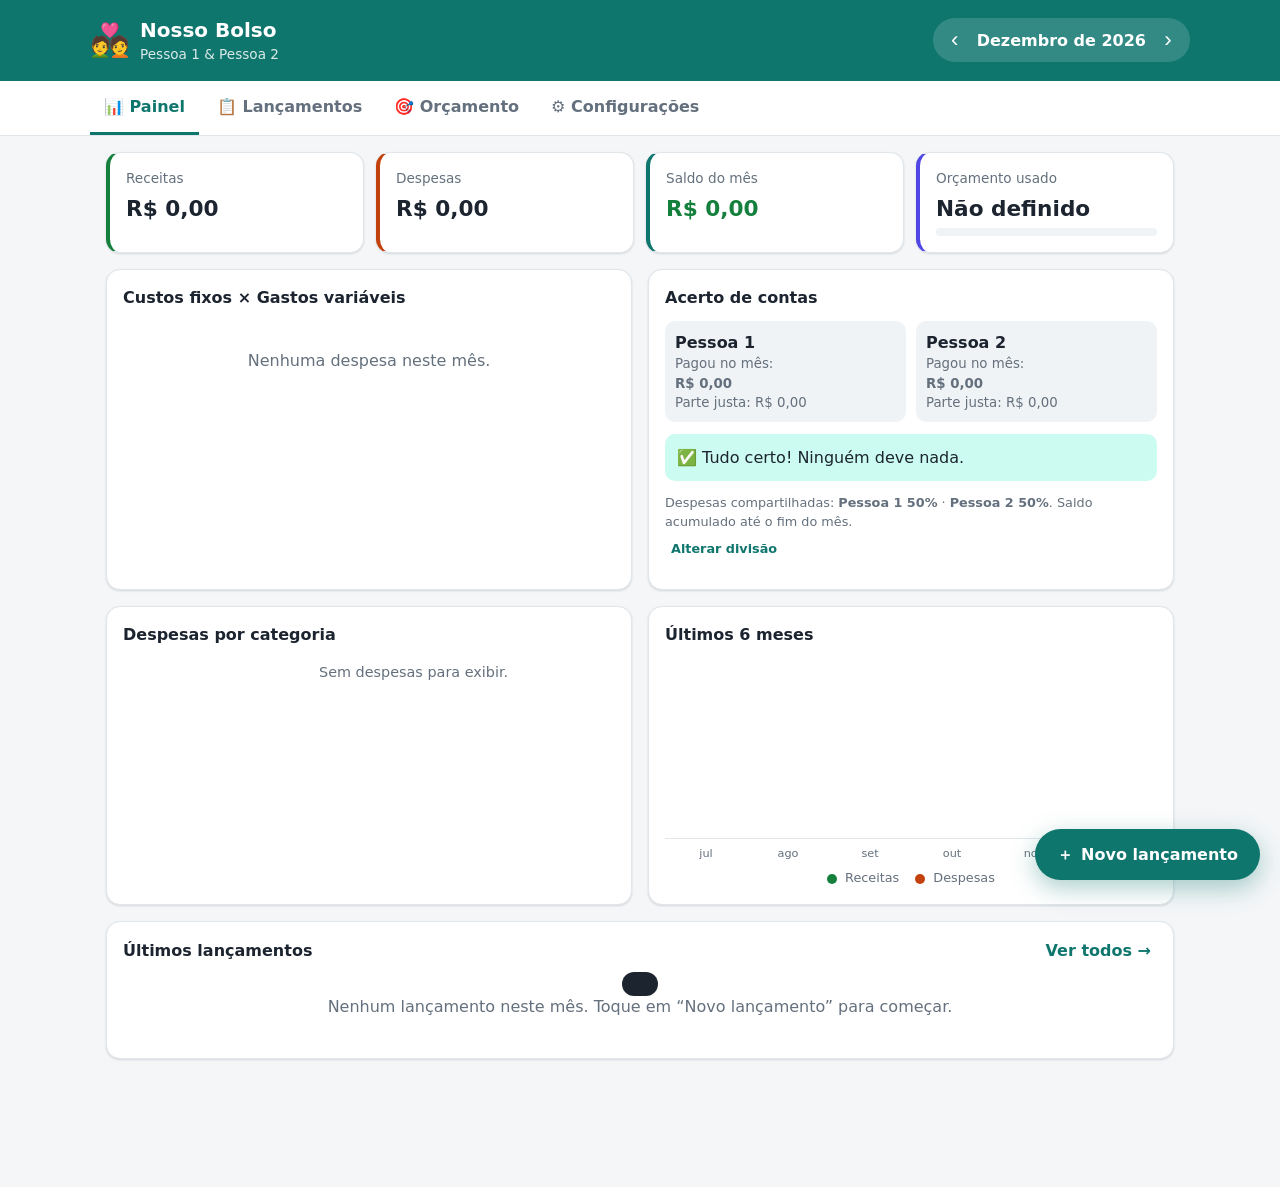
<file: index.html>
<!doctype html>
<html lang="pt-BR">
<head>
  <meta charset="utf-8">
  <meta name="viewport" content="width=device-width, initial-scale=1">
  <meta name="theme-color" content="#0f766e">
  <title>Nosso Bolso — Controle de gastos do casal</title>
  <link rel="icon" href="data:image/svg+xml,<svg xmlns='http://www.w3.org/2000/svg' viewBox='0 0 100 100'><text y='.9em' font-size='90'>💑</text></svg>">
  <link rel="stylesheet" href="css/styles.css">
</head>
<body>
  <!-- TELA DE LOGIN (modo nuvem) -->
  <section id="auth-screen" class="gate hidden" aria-labelledby="auth-heading">
    <div class="gate-card">
      <div class="gate-logo" aria-hidden="true">💑</div>
      <h1 id="auth-heading">Nosso Bolso</h1>
      <p class="muted">Controle de gastos do casal, sincronizado entre vocês dois.</p>
      <div class="segmented" role="tablist" id="auth-tabs">
        <label><input type="radio" name="authMode" value="signin" checked><span>Entrar</span></label>
        <label><input type="radio" name="authMode" value="signup"><span>Criar conta</span></label>
      </div>
      <form id="auth-form">
        <label class="for-email">E-mail<input name="email" type="email" autocomplete="email" required></label>
        <label class="for-password">Senha<input name="password" type="password" minlength="6" autocomplete="current-password" required></label>
        <p class="auth-msg" id="auth-msg" role="alert"></p>
        <button class="btn primary block" type="submit" id="auth-submit">Entrar</button>
      </form>
      <button class="link-btn" id="forgot-btn" type="button">Esqueci minha senha</button>
    </div>
  </section>

  <!-- TELA DO ESPAÇO DO CASAL -->
  <section id="household-screen" class="gate hidden" aria-labelledby="hh-heading">
    <div class="gate-card">
      <div class="gate-logo" aria-hidden="true">🏡</div>
      <h1 id="hh-heading">O espaço de vocês</h1>
      <p class="muted">Um de vocês cria o espaço e compartilha o código de convite. O outro entra com esse código.</p>
      <button class="btn primary block" id="hh-create">Criar nosso espaço</button>
      <div class="divider"><span>ou</span></div>
      <form id="hh-join-form">
        <label>Código de convite do seu par<input name="code" maxlength="6" autocomplete="off" placeholder="7KQ2ZA" required class="code-input"></label>
        <button class="btn block" type="submit">Entrar no espaço</button>
      </form>
      <p class="auth-msg" id="hh-msg" role="alert"></p>
      <p class="muted small">Conectado como <b id="hh-email"></b> · <button class="link-btn" id="hh-signout">Sair</button></p>
    </div>
  </section>

  <div id="loading" class="gate hidden"><div class="spinner" aria-label="Carregando"></div></div>

  <header class="topbar">
    <div class="brand">
      <span class="brand-icon" aria-hidden="true">💑</span>
      <div>
        <h1>Nosso Bolso</h1>
        <p class="brand-sub" id="couple-names">Controle de gastos do casal</p>
      </div>
    </div>
    <span id="sync-status" class="sync hidden" title="Sincronização"></span>
    <div class="month-picker" role="group" aria-label="Selecionar mês">
      <button class="icon-btn" id="prev-month" aria-label="Mês anterior">‹</button>
      <span id="month-label" class="month-label"></span>
      <button class="icon-btn" id="next-month" aria-label="Próximo mês">›</button>
    </div>
  </header>

  <nav class="tabs" role="tablist">
    <button class="tab active" data-view="dashboard" role="tab">📊 Painel</button>
    <button class="tab" data-view="transactions" role="tab">📋 Lançamentos</button>
    <button class="tab" data-view="budget" role="tab">🎯 Orçamento</button>
    <button class="tab" data-view="settings" role="tab">⚙️ Configurações</button>
  </nav>

  <main>
    <!-- PAINEL -->
    <section id="view-dashboard" class="view active">
      <div class="cards">
        <div class="card stat income"><span class="stat-label">Receitas</span><strong id="stat-income">—</strong></div>
        <div class="card stat expense"><span class="stat-label">Despesas</span><strong id="stat-expense">—</strong></div>
        <div class="card stat balance"><span class="stat-label">Saldo do mês</span><strong id="stat-balance">—</strong></div>
        <div class="card stat budget"><span class="stat-label">Orçamento usado</span><strong id="stat-budget">—</strong>
          <div class="progress"><div id="stat-budget-bar"></div></div>
        </div>
      </div>

      <div class="grid-2">
        <div class="card">
          <h2>Custos fixos × Gastos variáveis</h2>
          <div id="nature-split" class="nature-split"></div>
        </div>
        <div class="card">
          <h2>Acerto de contas</h2>
          <div id="settlement"></div>
        </div>
      </div>

      <div class="grid-2">
        <div class="card">
          <h2>Despesas por categoria</h2>
          <div class="donut-wrap">
            <div id="donut"></div>
            <ul id="donut-legend" class="legend"></ul>
          </div>
        </div>
        <div class="card">
          <h2>Últimos 6 meses</h2>
          <div id="bars"></div>
        </div>
      </div>

      <div class="card">
        <div class="card-head">
          <h2>Últimos lançamentos</h2>
          <button class="link-btn" data-goto="transactions">Ver todos →</button>
        </div>
        <ul id="recent-list" class="tx-list"></ul>
      </div>
    </section>

    <!-- LANÇAMENTOS -->
    <section id="view-transactions" class="view">
      <div class="card filters">
        <input type="search" id="f-search" placeholder="🔎 Buscar descrição…" aria-label="Buscar">
        <select id="f-type" aria-label="Tipo">
          <option value="">Todos os tipos</option>
          <option value="despesa">Despesas</option>
          <option value="receita">Receitas</option>
          <option value="acerto">Acertos</option>
        </select>
        <select id="f-nature" aria-label="Natureza">
          <option value="">Fixos e variáveis</option>
          <option value="fixo">Custos fixos</option>
          <option value="variavel">Gastos variáveis</option>
        </select>
        <select id="f-category" aria-label="Categoria"></select>
        <select id="f-person" aria-label="Pessoa"></select>
      </div>
      <div class="card">
        <div class="card-head">
          <h2 id="tx-count">Lançamentos</h2>
          <div class="actions">
            <button class="btn ghost small" id="copy-fixed">↻ Copiar custos fixos do mês anterior</button>
          </div>
        </div>
        <ul id="tx-list" class="tx-list"></ul>
      </div>
    </section>

    <!-- ORÇAMENTO -->
    <section id="view-budget" class="view">
      <div class="card">
        <div class="card-head">
          <h2>Orçamento mensal por categoria</h2>
          <span class="muted" id="budget-total"></span>
        </div>
        <p class="muted">Defina um limite mensal para cada categoria. As barras mudam de cor quando o gasto se aproxima (80%) ou ultrapassa o limite.</p>
        <ul id="budget-list" class="budget-list"></ul>
      </div>
    </section>

    <!-- CONFIGURAÇÕES -->
    <section id="view-settings" class="view">
      <div class="grid-2">
        <form class="card" id="couple-form">
          <h2>O casal</h2>
          <label>Nome da pessoa 1<input id="s-p1" required maxlength="30"></label>
          <label>Nome da pessoa 2<input id="s-p2" required maxlength="30"></label>
          <fieldset>
            <legend>Como dividir as despesas compartilhadas?</legend>
            <label class="radio"><input type="radio" name="splitMode" value="igual"> Meio a meio (50% / 50%)</label>
            <label class="radio"><input type="radio" name="splitMode" value="proporcional"> Proporcional à renda</label>
            <label class="radio"><input type="radio" name="splitMode" value="personalizado"> Percentual personalizado</label>
          </fieldset>
          <div id="split-proportional" class="split-extra">
            <label><span id="lbl-inc1">Renda mensal 1</span><input type="number" id="s-inc1" min="0" step="0.01"></label>
            <label><span id="lbl-inc2">Renda mensal 2</span><input type="number" id="s-inc2" min="0" step="0.01"></label>
          </div>
          <div id="split-custom" class="split-extra">
            <div class="row pct-row">
              <label><span id="lbl-pct1">% da pessoa 1</span><span class="pct-input"><input type="number" id="s-pct1" min="0" max="100" step="0.1" inputmode="decimal"><i>%</i></span></label>
              <label><span id="lbl-pct2">% da pessoa 2</span><span class="pct-input"><input type="number" id="s-pct2" min="0" max="100" step="0.1" inputmode="decimal"><i>%</i></span></label>
            </div>
            <input type="range" id="s-pct-range" min="0" max="100" step="1" aria-label="Ajustar a divisão">
            <div class="pct-bar" aria-hidden="true"><span id="pct-bar-1"></span><span id="pct-bar-2"></span></div>
          </div>
          <p class="muted" id="split-preview"></p>
          <button class="btn primary" type="submit">Salvar</button>
        </form>

        <div>
        <div class="card" id="account-card">
          <h2>Conta e sincronização</h2>
          <div id="account-local">
            <p class="muted">📱 <b>Modo local:</b> os dados ficam só neste aparelho. Para que o casal use a mesma conta em celulares diferentes, configure a nuvem seguindo o README (arquivo <code>js/config.js</code>).</p>
          </div>
          <div id="account-cloud" class="hidden">
            <p>☁️ Conectado como <b id="acc-email"></b></p>
            <div class="invite">
              <span class="muted small">Código de convite do casal</span>
              <div class="invite-row"><strong id="acc-code" class="code"></strong><button class="btn small" id="copy-code">Copiar</button></div>
            </div>
            <p class="muted small" id="acc-members"></p>
            <div class="stack-row">
              <button class="btn" id="acc-signout">Sair da conta</button>
              <button class="btn danger ghost" id="acc-leave">Sair do espaço</button>
            </div>
          </div>
        </div>

        <div class="card">
          <h2>Seus dados</h2>
          <p class="muted" id="data-hint">Os dados ficam salvos apenas neste navegador. Faça backups periódicos e use a importação para levar os dados a outro aparelho.</p>
          <div class="stack">
            <button class="btn" id="export-json">⬇️ Exportar backup (JSON)</button>
            <label class="btn file-btn">⬆️ Importar backup (JSON)<input type="file" id="import-json" accept="application/json,.json" hidden></label>
            <button class="btn" id="export-csv">📄 Exportar lançamentos (CSV / Excel)</button>
            <button class="btn" id="load-demo">✨ Carregar dados de exemplo</button>
            <button class="btn danger" id="reset-all">🗑️ Apagar todos os dados</button>
          </div>
        </div>
        </div>
      </div>

      <div class="card">
        <div class="card-head">
          <h2>Categorias</h2>
          <button class="btn primary small" id="add-category">+ Nova categoria</button>
        </div>
        <p class="muted"><b>Custo fixo</b>: valor previsível e recorrente (aluguel, condomínio, internet). <b>Gasto variável</b>: muda de mês a mês (mercado, lazer, restaurantes).</p>
        <ul id="category-list" class="category-list"></ul>
      </div>
    </section>
  </main>

  <button class="fab" id="fab" aria-label="Novo lançamento">＋<span>Novo lançamento</span></button>

  <!-- MODAL LANÇAMENTO -->
  <dialog id="tx-dialog">
    <form id="tx-form" method="dialog">
      <h2 id="tx-title">Novo lançamento</h2>
      <div class="segmented" role="radiogroup" aria-label="Tipo">
        <label><input type="radio" name="type" value="despesa" checked><span>Despesa</span></label>
        <label><input type="radio" name="type" value="receita"><span>Receita</span></label>
        <label><input type="radio" name="type" value="acerto"><span>Acerto entre o casal</span></label>
      </div>
      <label>Descrição<input name="description" required maxlength="80" placeholder="Ex.: Supermercado"></label>
      <div class="row">
        <label>Valor (R$)<input name="amount" type="number" inputmode="decimal" min="0.01" step="0.01" required></label>
        <label>Data<input name="date" type="date" required></label>
      </div>
      <p class="date-warn" id="date-warn" hidden></p>
      <label class="for-cat">Categoria<select name="categoryId"></select></label>
      <div class="row">
        <label><span class="lbl-paid">Quem pagou?</span><select name="paidBy"></select></label>
        <label class="for-split">De quem é o gasto?<select name="split"></select></label>
      </div>
      <label class="for-acerto-to">Para quem?<select name="to"></select></label>
      <label>Observação (opcional)<input name="note" maxlength="120"></label>
      <p class="muted small" id="tx-hint"></p>
      <div class="dialog-actions">
        <button type="button" class="btn danger ghost" id="tx-delete">Excluir</button>
        <span class="spacer"></span>
        <button type="button" class="btn ghost" data-close>Cancelar</button>
        <button type="submit" class="btn primary">Salvar</button>
      </div>
    </form>
  </dialog>

  <!-- MODAL CATEGORIA -->
  <dialog id="cat-dialog">
    <form id="cat-form" method="dialog">
      <h2 id="cat-title">Nova categoria</h2>
      <div class="row">
        <label class="narrow">Ícone<input name="icon" maxlength="4" required></label>
        <label>Nome<input name="name" maxlength="30" required></label>
        <label class="narrow">Cor<input name="color" type="color"></label>
      </div>
      <label>Tipo<select name="nature">
        <option value="fixo">Custo fixo (despesa)</option>
        <option value="variavel">Gasto variável (despesa)</option>
        <option value="receita">Receita</option>
      </select></label>
      <label class="for-budget">Orçamento mensal (R$, opcional)<input name="budget" type="number" min="0" step="0.01"></label>
      <div class="dialog-actions">
        <button type="button" class="btn danger ghost" id="cat-delete">Excluir</button>
        <span class="spacer"></span>
        <button type="button" class="btn ghost" data-close>Cancelar</button>
        <button type="submit" class="btn primary">Salvar</button>
      </div>
    </form>
  </dialog>

  <div id="toast" class="toast" role="status" aria-live="polite"></div>

  <script src="js/vendor/supabase.js"></script>
  <script src="js/config.js"></script>
  <script src="js/cloud.js"></script>
  <script src="js/app.js"></script>
</body>
</html>
</file>
<file: css/styles.css>
:root {
  --bg: #f4f6f8;
  --surface: #ffffff;
  --surface-2: #f0f3f5;
  --text: #1c2430;
  --muted: #64707d;
  --border: #e1e6ea;
  --primary: #0f766e;
  --primary-soft: #ccfbf1;
  --income: #15803d;
  --expense: #c2410c;
  --danger: #dc2626;
  --warn: #d97706;
  --fixed: #4f46e5;
  --variable: #db2777;
  --shadow: 0 1px 2px rgba(16, 24, 40, .06), 0 1px 3px rgba(16, 24, 40, .08);
  --radius: 14px;
  color-scheme: light;
}

@media (prefers-color-scheme: dark) {
  :root {
    --bg: #0f1419;
    --surface: #182029;
    --surface-2: #212b36;
    --text: #e6ebf0;
    --muted: #94a1ae;
    --border: #2b3642;
    --primary: #2dd4bf;
    --primary-soft: #134e4a;
    --income: #4ade80;
    --expense: #fb923c;
    --danger: #f87171;
    --warn: #fbbf24;
    --fixed: #818cf8;
    --variable: #f472b6;
    --shadow: 0 1px 3px rgba(0, 0, 0, .4);
    color-scheme: dark;
  }
}

* { box-sizing: border-box; }

body {
  margin: 0;
  font-family: system-ui, -apple-system, "Segoe UI", Roboto, sans-serif;
  background: var(--bg);
  color: var(--text);
  line-height: 1.45;
  padding-bottom: 96px;
}

h1, h2 { margin: 0; }
h2 { font-size: 1rem; font-weight: 650; margin-bottom: 12px; }
.muted { color: var(--muted); font-size: .9rem; }
.small { font-size: .8rem; }

/* ---------- Topbar ---------- */
.topbar {
  display: flex; align-items: center; justify-content: space-between; gap: 12px; flex-wrap: wrap;
  padding: 16px max(16px, calc((100vw - 1100px) / 2));
  background: var(--primary); color: #fff;
}
@media (prefers-color-scheme: dark) { .topbar { background: #115e59; } }
.brand { display: flex; align-items: center; gap: 10px; }
.brand-icon { font-size: 2rem; }
.brand h1 { font-size: 1.25rem; }
.brand-sub { margin: 0; opacity: .85; font-size: .85rem; }

.month-picker { display: flex; align-items: center; gap: 4px; background: rgba(255,255,255,.15); border-radius: 999px; padding: 4px; }
.month-label { min-width: 140px; text-align: center; font-weight: 600; }
.icon-btn {
  border: 0; background: transparent; color: inherit; font-size: 1.4rem; width: 36px; height: 36px;
  border-radius: 50%; cursor: pointer;
}
.icon-btn:hover { background: rgba(255,255,255,.2); }

/* ---------- Tabs ---------- */
.tabs {
  display: flex; gap: 4px; overflow-x: auto; background: var(--surface); border-bottom: 1px solid var(--border);
  padding: 0 max(16px, calc((100vw - 1100px) / 2)); position: sticky; top: 0; z-index: 5;
}
.tab {
  border: 0; background: none; color: var(--muted); padding: 14px 14px; font: inherit; font-weight: 600;
  cursor: pointer; border-bottom: 3px solid transparent; white-space: nowrap;
}
.tab.active { color: var(--primary); border-bottom-color: var(--primary); }

main { max-width: 1100px; margin: 0 auto; padding: 16px; }
.view { display: none; }
.view.active { display: block; animation: fade .2s ease; }
@keyframes fade { from { opacity: 0; transform: translateY(4px); } to { opacity: 1; transform: none; } }

/* ---------- Cards ---------- */
.card {
  background: var(--surface); border: 1px solid var(--border); border-radius: var(--radius);
  box-shadow: var(--shadow); padding: 16px; margin-bottom: 16px; min-width: 0;
}
.card-head { display: flex; justify-content: space-between; align-items: center; gap: 8px; flex-wrap: wrap; margin-bottom: 8px; }
.card-head h2 { margin: 0; }
.cards { display: grid; grid-template-columns: repeat(4, 1fr); gap: 12px; margin-bottom: 16px; }
.cards .card { margin: 0; }
.grid-2 { display: grid; grid-template-columns: 1fr 1fr; gap: 16px; }
@media (max-width: 860px) { .cards { grid-template-columns: repeat(2, 1fr); } .grid-2 { grid-template-columns: 1fr; gap: 0; } }

.stat { display: flex; flex-direction: column; gap: 4px; border-left: 4px solid var(--border); }
.stat-label { color: var(--muted); font-size: .85rem; }
.stat strong { font-size: 1.35rem; font-variant-numeric: tabular-nums; }
.stat.income { border-left-color: var(--income); }
.stat.expense { border-left-color: var(--expense); }
.stat.balance { border-left-color: var(--primary); }
.stat.budget { border-left-color: var(--fixed); }
.pos { color: var(--income); }
.neg { color: var(--expense); }

.progress { height: 8px; background: var(--surface-2); border-radius: 999px; overflow: hidden; }
.progress > div { height: 100%; width: 0; background: var(--primary); border-radius: inherit; transition: width .4s ease; }
.progress > div.warn { background: var(--warn); }
.progress > div.over { background: var(--danger); }

/* ---------- Nature split ---------- */
.nature-split .bar { display: flex; height: 18px; border-radius: 999px; overflow: hidden; background: var(--surface-2); margin: 8px 0 14px; }
.nature-split .bar span { display: block; height: 100%; }
.nature-row { display: flex; justify-content: space-between; align-items: center; padding: 6px 0; }
.dot { display: inline-block; width: 10px; height: 10px; border-radius: 50%; margin-right: 8px; vertical-align: middle; }

/* ---------- Settlement ---------- */
.people { display: grid; grid-template-columns: 1fr 1fr; gap: 10px; margin-bottom: 12px; }
.person { background: var(--surface-2); border-radius: 10px; padding: 10px; }
.person b { display: block; }
.person small { color: var(--muted); display: block; }
.settle-box {
  display: flex; align-items: center; justify-content: space-between; gap: 10px; flex-wrap: wrap;
  background: var(--primary-soft); border-radius: 10px; padding: 12px;
}

/* ---------- Charts ---------- */
.donut-wrap { display: flex; gap: 16px; align-items: center; flex-wrap: wrap; }
#donut { flex: 0 0 180px; }
.legend { list-style: none; margin: 0; padding: 0; flex: 1; min-width: 180px; }
.legend li { display: flex; justify-content: space-between; gap: 8px; padding: 4px 0; font-size: .9rem; border-bottom: 1px dashed var(--border); }
.legend li:last-child { border: 0; }
.legend .pct { color: var(--muted); font-size: .8rem; margin-left: 4px; }
svg text { fill: var(--muted); font-size: 11px; }
.empty { color: var(--muted); text-align: center; padding: 24px 8px; }

/* ---------- Transaction list ---------- */
.tx-list { list-style: none; margin: 0; padding: 0; }
.tx {
  display: grid; grid-template-columns: 40px 1fr auto; gap: 12px; align-items: center;
  padding: 10px 6px; border-bottom: 1px solid var(--border); cursor: pointer; border-radius: 8px;
}
.tx:hover { background: var(--surface-2); }
.tx:last-child { border-bottom: 0; }
.tx-icon { width: 40px; height: 40px; border-radius: 12px; display: grid; place-items: center; font-size: 1.2rem; }
.tx-main { min-width: 0; }
.tx-desc { font-weight: 600; white-space: nowrap; overflow: hidden; text-overflow: ellipsis; }
.tx-meta { color: var(--muted); font-size: .8rem; display: flex; gap: 6px; flex-wrap: wrap; }
.tag { background: var(--surface-2); padding: 0 6px; border-radius: 6px; }
.tag.fixo { color: var(--fixed); }
.tag.variavel { color: var(--variable); }
.tx-amount { font-weight: 700; font-variant-numeric: tabular-nums; text-align: right; white-space: nowrap; }
.day-header { font-size: .78rem; font-weight: 700; color: var(--muted); text-transform: uppercase; padding: 12px 6px 4px; letter-spacing: .03em; }

/* ---------- Filters ---------- */
.filters { display: grid; grid-template-columns: 2fr repeat(4, 1fr); gap: 8px; }
@media (max-width: 860px) { .filters { grid-template-columns: 1fr 1fr; } .filters input { grid-column: 1 / -1; } }

/* ---------- Budget ---------- */
.budget-list, .category-list { list-style: none; margin: 0; padding: 0; }
.budget-item { display: grid; grid-template-columns: 1fr 140px; gap: 8px 16px; align-items: center; padding: 12px 0; border-bottom: 1px solid var(--border); }
.budget-item:last-child { border: 0; }
.budget-name { font-weight: 600; }
.budget-item .progress { grid-column: 1 / 2; }
.budget-item .budget-info { grid-column: 1 / 2; font-size: .8rem; color: var(--muted); }
.budget-item input { grid-row: 1 / 4; grid-column: 2; }
.budget-section { font-weight: 700; color: var(--muted); font-size: .8rem; text-transform: uppercase; margin-top: 16px; }

.category-list { display: grid; grid-template-columns: repeat(auto-fill, minmax(220px, 1fr)); gap: 8px; }
.cat-chip {
  display: flex; align-items: center; gap: 10px; padding: 10px; border: 1px solid var(--border);
  border-radius: 10px; cursor: pointer; background: var(--surface);
}
.cat-chip:hover { background: var(--surface-2); }
.cat-chip small { display: block; color: var(--muted); }

/* ---------- Forms ---------- */
label { display: flex; flex-direction: column; gap: 4px; font-size: .85rem; font-weight: 600; margin-bottom: 12px; min-width: 0; }
label.radio { flex-direction: row; align-items: center; gap: 8px; font-weight: 500; margin-bottom: 6px; }
fieldset { border: 1px solid var(--border); border-radius: 10px; padding: 10px 12px 4px; margin: 0 0 12px; }
legend { font-size: .85rem; font-weight: 600; padding: 0 4px; }
input, select {
  font: inherit; font-weight: 400; color: var(--text); background: var(--surface);
  border: 1px solid var(--border); border-radius: 10px; padding: 10px 12px; width: 100%; min-width: 0;
}
input[type="radio"] { width: auto; }
input[type="color"] { padding: 4px; height: 44px; }
input[type="range"] { padding: 0; }
input:focus, select:focus { outline: 2px solid var(--primary); outline-offset: 1px; border-color: transparent; }
.row { display: flex; gap: 10px; }
.row > label { flex: 1; }
.row > label.narrow { flex: 0 0 80px; }
.split-extra { display: none; }
.split-extra.show { display: block; }
.stack { display: flex; flex-direction: column; gap: 8px; }

.btn {
  font: inherit; font-weight: 600; border: 1px solid var(--border); background: var(--surface); color: var(--text);
  padding: 10px 16px; border-radius: 10px; cursor: pointer; text-align: center; display: inline-block;
  flex-direction: row; margin: 0;
}
.btn:hover { background: var(--surface-2); }
.btn.primary { background: var(--primary); border-color: var(--primary); color: #fff; }
@media (prefers-color-scheme: dark) { .btn.primary { color: #042f2e; } }
.btn.primary:hover { filter: brightness(1.08); }
.btn.danger { color: var(--danger); }
.btn.ghost { background: transparent; }
.btn.small { padding: 6px 12px; font-size: .85rem; }
.link-btn { border: 0; background: none; color: var(--primary); font: inherit; font-weight: 600; cursor: pointer; }

.fab {
  position: fixed; right: 20px; bottom: 20px; z-index: 10; border: 0; border-radius: 999px;
  background: var(--primary); color: #fff; font: inherit; font-weight: 700; font-size: 1rem;
  padding: 14px 22px; box-shadow: 0 8px 24px rgba(15, 118, 110, .35); cursor: pointer; display: flex; gap: 8px; align-items: center;
}
@media (prefers-color-scheme: dark) { .fab { color: #042f2e; } }
.fab:hover { transform: translateY(-1px); }
@media (max-width: 520px) { .fab span { display: none; } .fab { width: 58px; height: 58px; justify-content: center; font-size: 1.6rem; padding: 0; } }

/* ---------- Dialog ---------- */
dialog {
  border: 0; border-radius: 18px; padding: 0; width: min(520px, calc(100vw - 24px));
  background: var(--surface); color: var(--text); box-shadow: 0 20px 60px rgba(0,0,0,.3);
}
dialog::backdrop { background: rgba(15, 20, 25, .55); }
dialog form { padding: 20px; }
dialog h2 { font-size: 1.15rem; margin-bottom: 16px; }
.dialog-actions { display: flex; gap: 8px; align-items: center; margin-top: 8px; }
.spacer { flex: 1; }

.segmented { display: flex; background: var(--surface-2); border-radius: 12px; padding: 4px; margin-bottom: 14px; gap: 4px; }
.segmented label { flex: 1; margin: 0; }
.segmented input { position: absolute; opacity: 0; pointer-events: none; }
.segmented span { display: block; text-align: center; padding: 8px 4px; border-radius: 9px; cursor: pointer; font-size: .85rem; }
.segmented input:checked + span { background: var(--surface); box-shadow: var(--shadow); color: var(--primary); }
.segmented input:focus-visible + span { outline: 2px solid var(--primary); }

.hidden { display: none !important; }

/* ---------- Toast ---------- */
.toast {
  position: fixed; left: 50%; bottom: 24px; transform: translate(-50%, 120px); background: #1c2430; color: #fff;
  padding: 12px 18px; border-radius: 12px; transition: transform .25s ease; z-index: 20; max-width: calc(100vw - 32px);
}
.toast.show { transform: translate(-50%, 0); }
.pct-input { position: relative; display: block; }
.pct-input input { padding-right: 30px; font-size: 1.1rem; font-weight: 700; font-variant-numeric: tabular-nums; }
.pct-input i { position: absolute; right: 12px; top: 50%; transform: translateY(-50%); font-style: normal; color: var(--muted); }
.pct-row { margin-bottom: 4px; }
.pct-bar { display: flex; height: 10px; border-radius: 999px; overflow: hidden; margin: 6px 0 12px; background: var(--surface-2); }
.pct-bar span:first-child { background: var(--fixed); }
.pct-bar span:last-child { background: var(--variable); }
.split-note { display: flex; justify-content: space-between; align-items: center; gap: 8px; flex-wrap: wrap; }
.toast-action { margin-left: 10px; border: 0; background: rgba(255,255,255,.18); color: #fff; font: inherit; font-weight: 700; padding: 4px 10px; border-radius: 8px; cursor: pointer; }
.date-warn { margin: -4px 0 12px; padding: 8px 10px; border-radius: 8px; font-size: .82rem; background: var(--surface-2); color: var(--warn); font-weight: 600; }
.date-warn[hidden] { display: none; }

/* ---------- Login / espaço do casal ---------- */
.gate {
  position: fixed; inset: 0; z-index: 30; background: var(--bg); overflow-y: auto;
  display: flex; align-items: center; justify-content: center; padding: 24px 16px;
}
.gate.hidden { display: none; }
.gate-card {
  width: min(420px, 100%); background: var(--surface); border: 1px solid var(--border);
  border-radius: 20px; box-shadow: var(--shadow); padding: 28px 24px; text-align: center;
}
.gate-card form, .gate-card label { text-align: left; }
.gate-logo { font-size: 3rem; line-height: 1; }
.gate-card h1 { font-size: 1.5rem; margin: 8px 0 4px; }
.gate-card > .muted { margin: 0 0 18px; }
.btn.block { width: 100%; display: block; }
.auth-msg { min-height: 1.2em; font-size: .88rem; margin: 0 0 10px; color: var(--danger); }
.auth-msg.ok { color: var(--income); }
.divider { display: flex; align-items: center; gap: 10px; color: var(--muted); font-size: .85rem; margin: 18px 0; }
.divider::before, .divider::after { content: ""; flex: 1; height: 1px; background: var(--border); }
.code-input { text-transform: uppercase; letter-spacing: .3em; font-weight: 700; text-align: center; font-size: 1.1rem; }
.spinner { width: 40px; height: 40px; border-radius: 50%; border: 4px solid var(--border); border-top-color: var(--primary); animation: spin .8s linear infinite; }
@keyframes spin { to { transform: rotate(360deg); } }

.sync { font-size: .8rem; background: rgba(255,255,255,.15); padding: 4px 10px; border-radius: 999px; margin-left: auto; white-space: nowrap; }
.sync.hidden { display: none; }
.invite { background: var(--surface-2); border-radius: 12px; padding: 12px; margin-bottom: 10px; }
.invite-row { display: flex; align-items: center; justify-content: space-between; gap: 8px; }
.code { font-size: 1.5rem; letter-spacing: .25em; font-variant-numeric: tabular-nums; }
.stack-row { display: flex; gap: 8px; flex-wrap: wrap; }
code { background: var(--surface-2); padding: 1px 5px; border-radius: 5px; font-size: .85em; }
</file>
